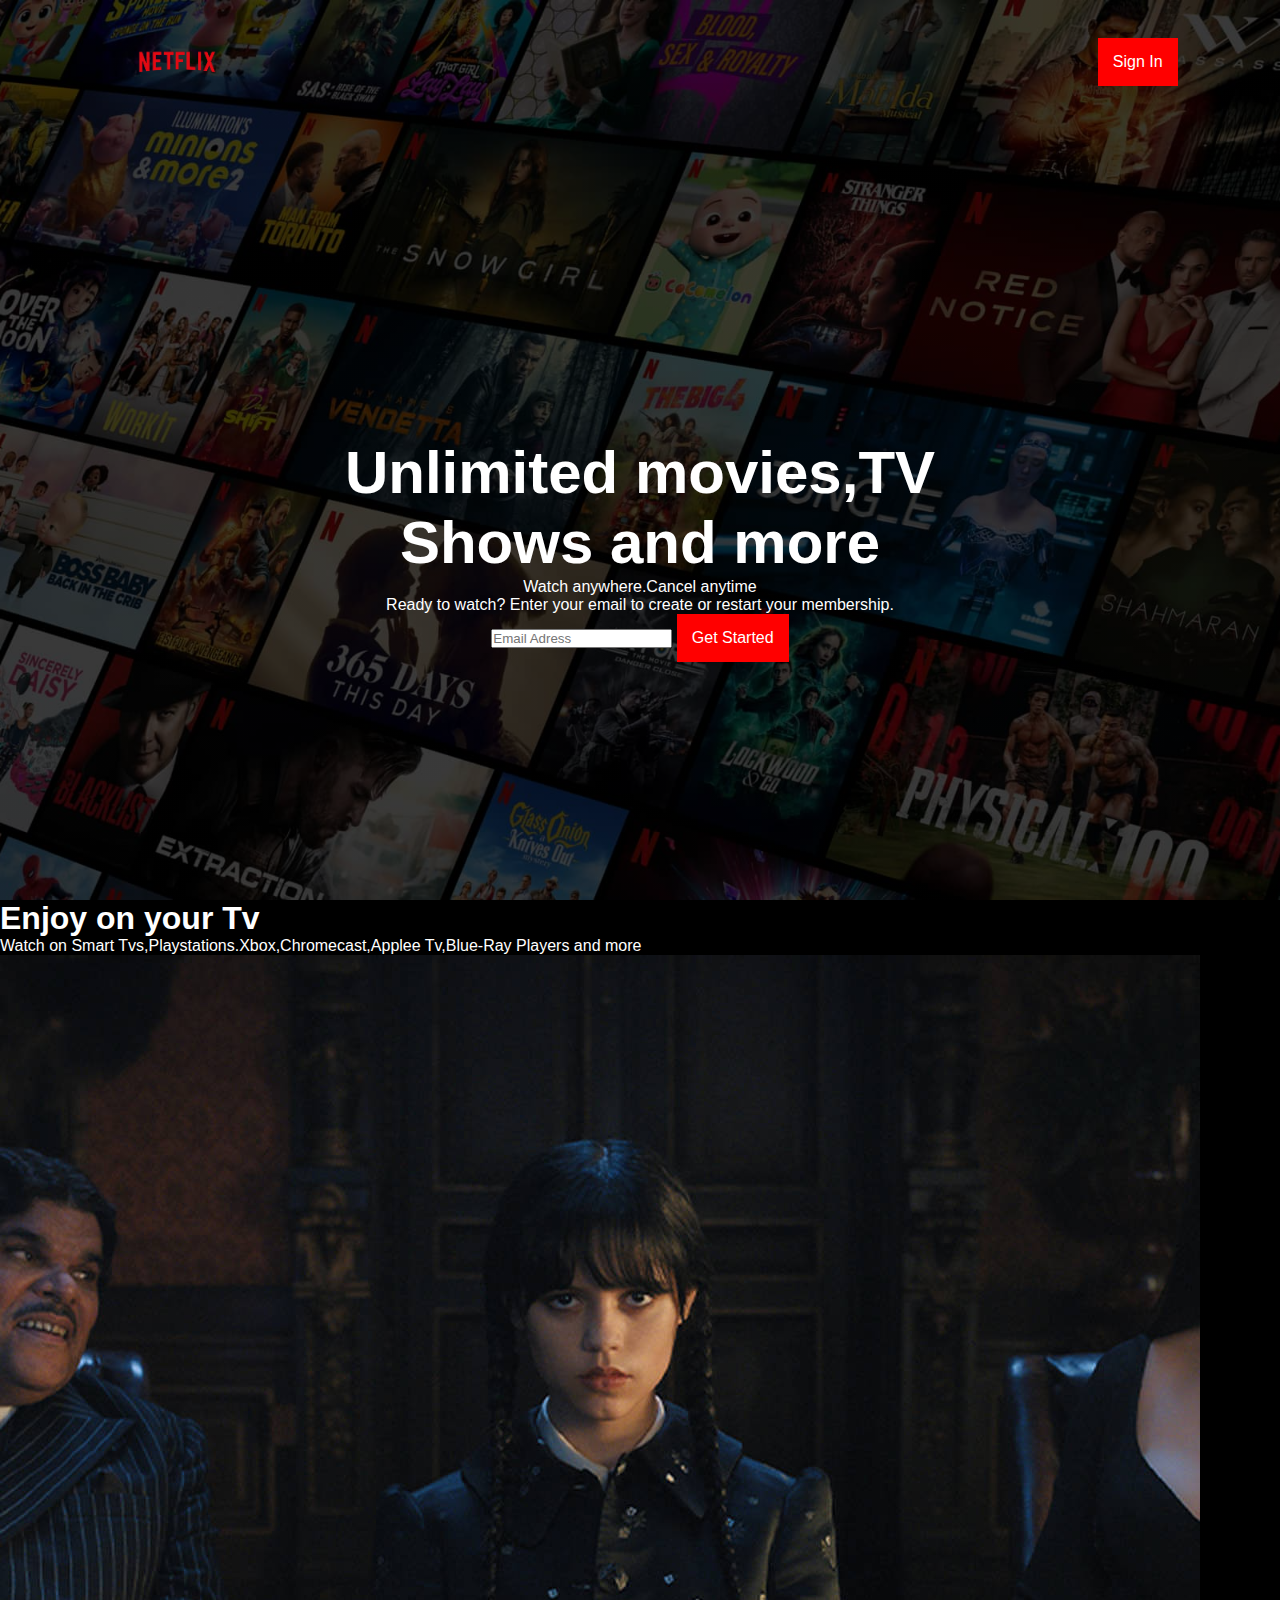
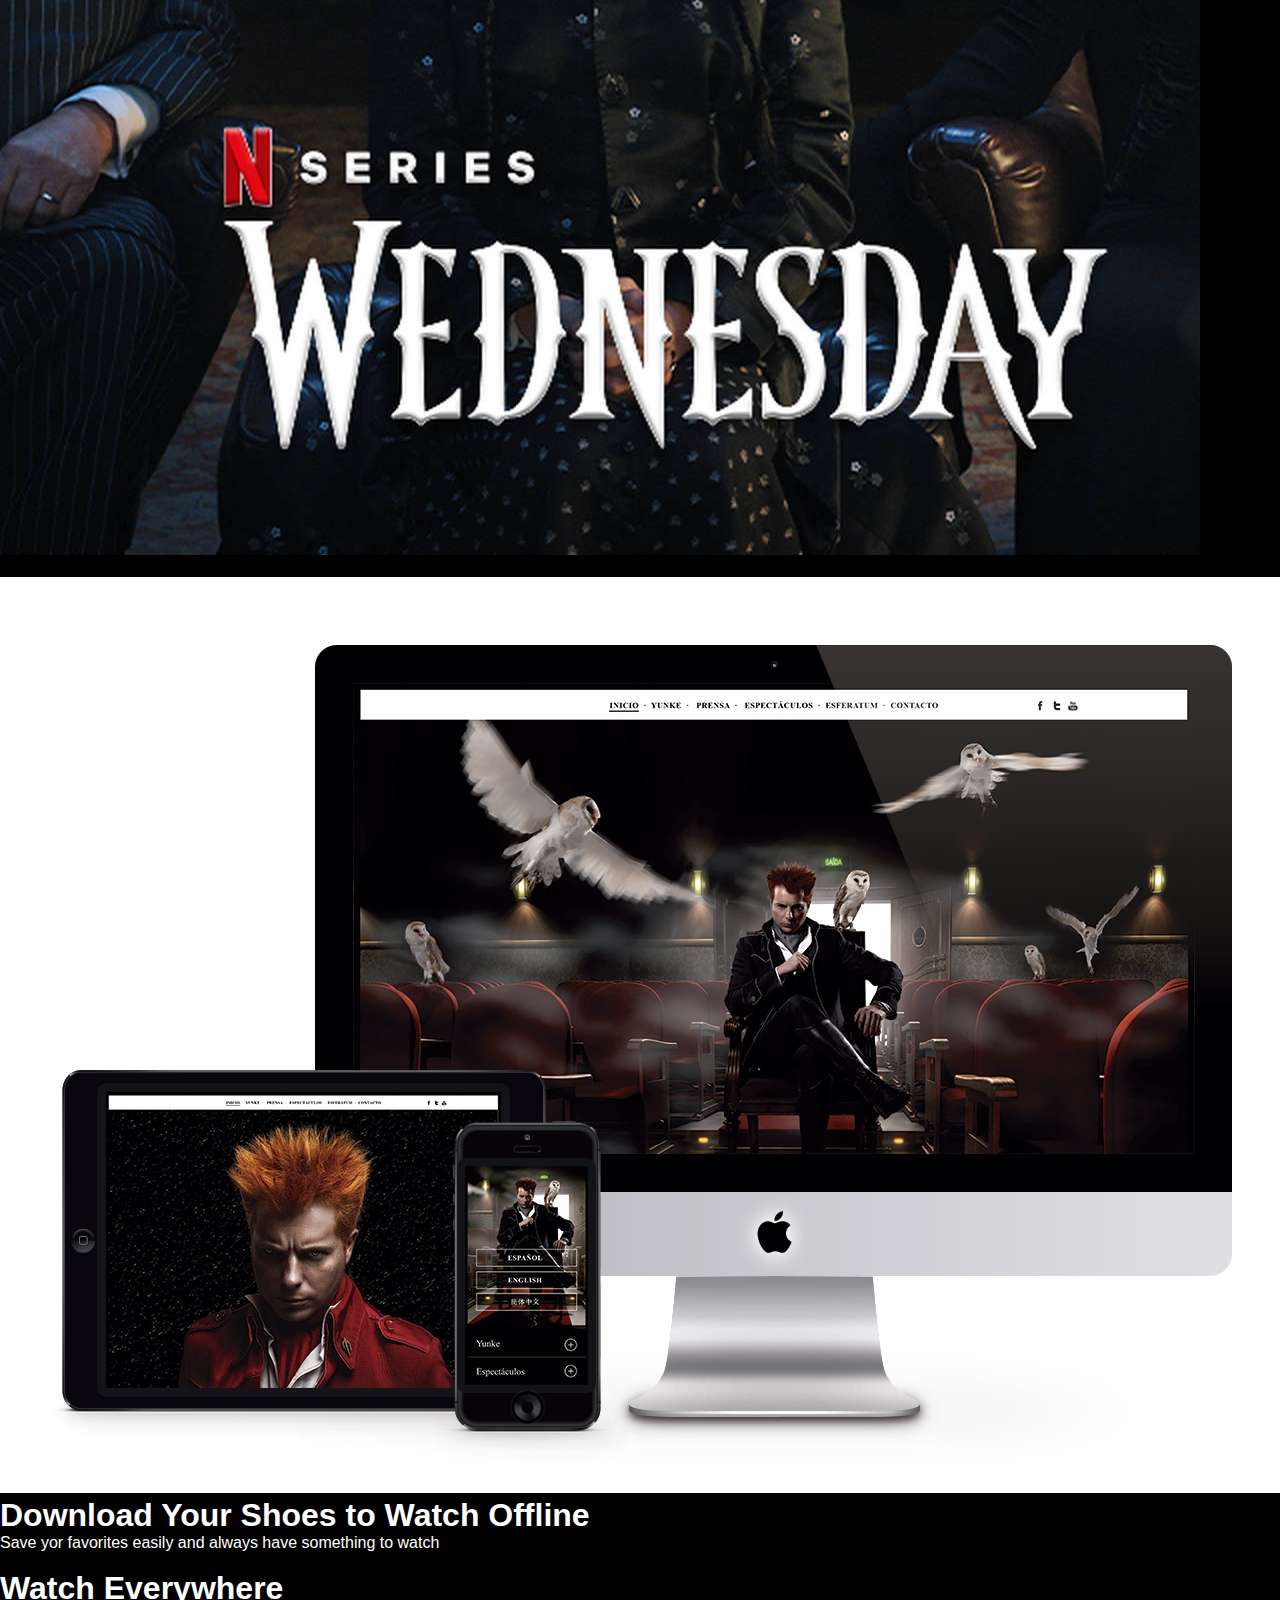
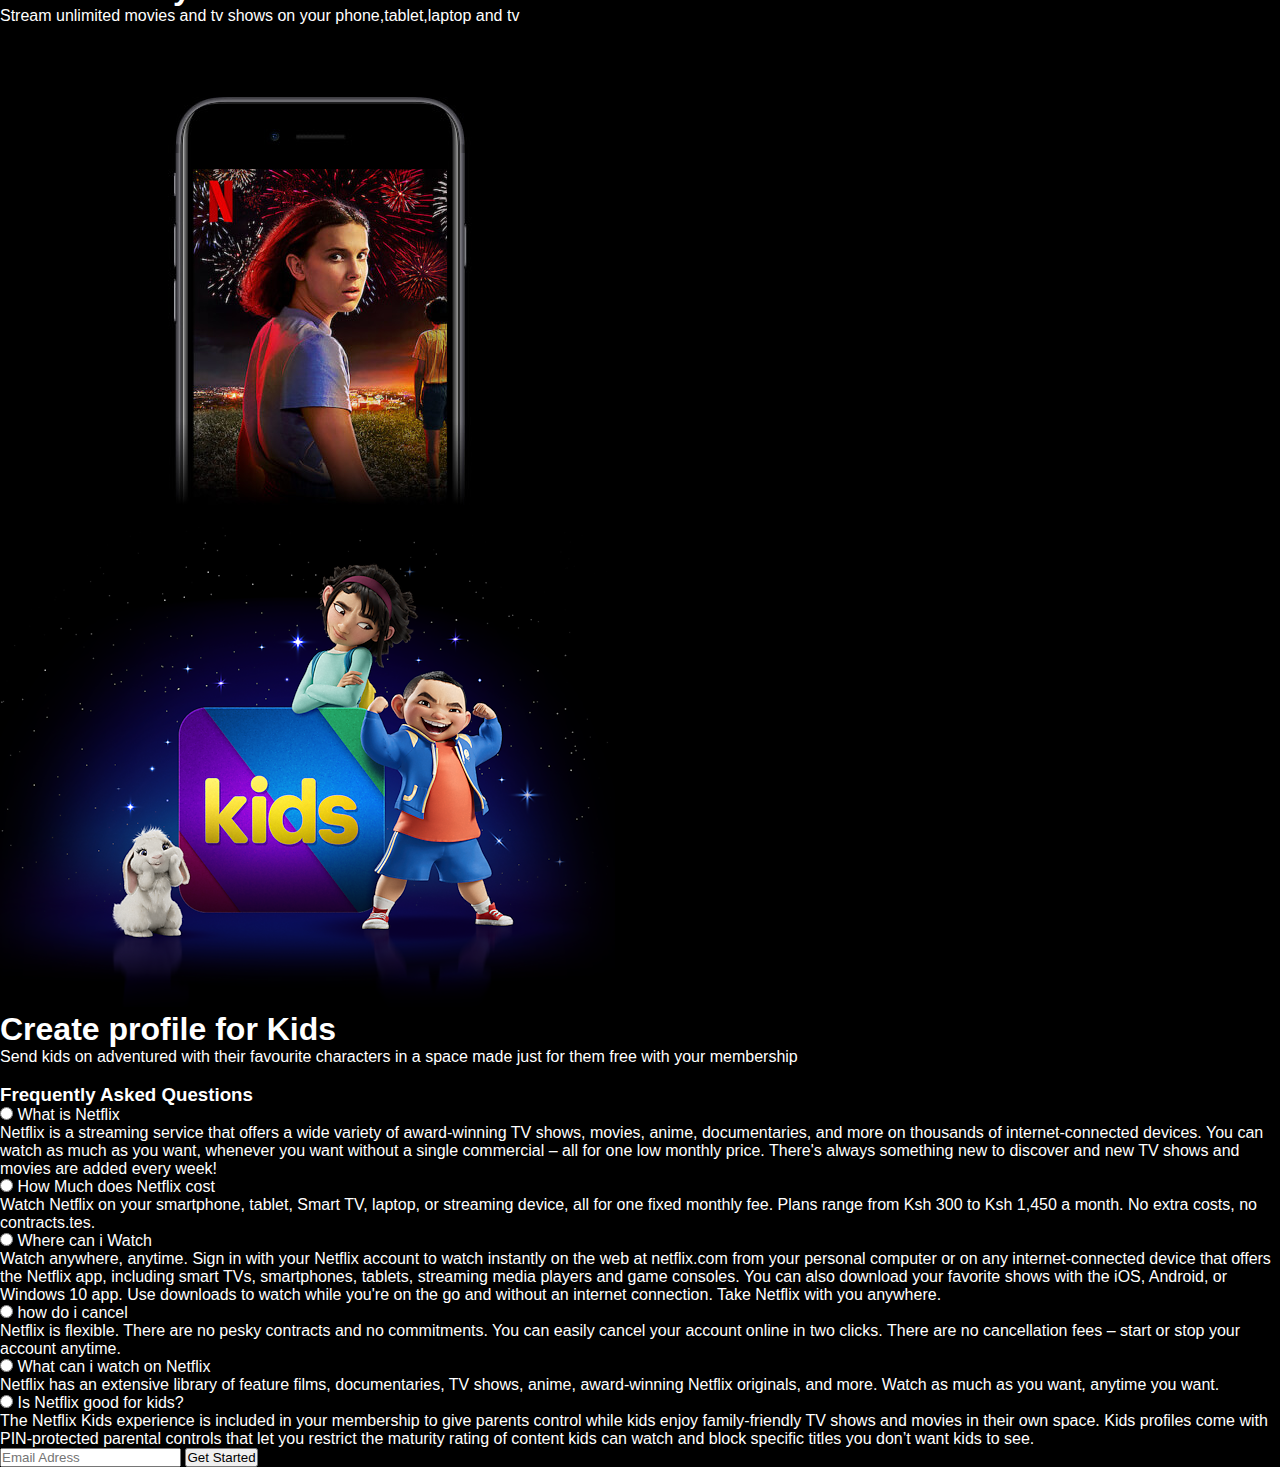
<file: index.html>
<!DOCTYPE html>
<html lang="en">
<head>
    <meta charset="UTF-8">
    <meta name="viewport" content="width=device-width, initial-scale=1.0">
    <title>Netflix-clone</title>
    <link rel="stylesheet" href="style.css">
    <link rel="shortcut icon" href="favicon.ico" type="image/x-icon">
</head>
<body>
    <div class="header">
      <nav>
         <img src="/images/logoMAIN.png" alt="image" class="logo">
        <div>
            <button>Sign In</button>
        </div>
    </nav>
    <div class="header-content">
        <h1>Unlimited movies,TV Shows and more</h1>
        <p>Watch anywhere.Cancel anytime</p>
        <p>Ready to watch? Enter your email to create or restart your membership.</p>
        <form class="email-signup">
            <input type="email" placeholder="Email Adress" required>
            <button type="submit">Get Started</button>
        </form>
    </div>
    </div>

    <!-- end of header -->

    <div class="enjoy">
        <div class="row">
            <div class="text">
                <h1>Enjoy on your Tv</h1>
                <p>Watch on Smart Tvs,Playstations.Xbox,Chromecast,Applee Tv,Blue-Ray Players and more</p>
            </div>
            <div class="image-enjoy"> 
                <img src="images/rechy009.jpeg" alt="image moon">
            </div>
        </div>
        <br>
        <div class="row">
            <div class="image-enjoy">
                <img src="images/thriller.jpg" alt="thriller">
            </div>
            <div class="text">
                <h1>Download Your Shoes to Watch Offline</h1>
                <p>Save yor favorites easily and always have something to watch</p>
            </div>
        </div>
       <br>
       <div class="row">
        <div class="text">
            <h1> Watch Everywhere</h1>
            <p>Stream unlimited movies and tv shows on your phone,tablet,laptop and tv</p>
        </div>
        <div class="image-enjoy">
            <img src="images/mobile-0819.jpg" alt="image">
        </div>
       </div>
      <br>
      <div class="row">
        <div class="image-enjoy">
            <img src="images/moon.png" alt="image02">
        </div>
        <div class="text">
            <h1>Create profile for Kids</h1>
            <p>Send kids on adventured with their favourite characters in a space made just for them free with your membership</p>
        </div>
      </div>
      <br>
      <div class="faq">
        <h3>Frequently Asked Questions</h3>
        <ul class="lists">
          <li>
            <input type="radio" name="lists" id="first" />
            <label for="first">What is Netflix</label>
            <div class="content">
              <p>
                Netflix is a streaming service that offers a wide variety of
                award-winning TV shows, movies, anime, documentaries, and more
                on thousands of internet-connected devices. You can watch as
                much as you want, whenever you want without a single commercial
                – all for one low monthly price. There's always something new to
                discover and new TV shows and movies are added every week!
              </p>
            </div>
          </li>

          <li>
            <input type="radio" name="lists" id="second" />
            <label for="second">How Much does Netflix cost</label>
            <div class="content">
              <p>
                Watch Netflix on your smartphone, tablet, Smart TV, laptop, or
                streaming device, all for one fixed monthly fee. Plans range
                from Ksh 300 to Ksh 1,450 a month. No extra costs, no
                contracts.tes.
              </p>
            </div>
          </li>

          <li>
            <input type="radio" name="lists" id="thrid" />
            <label for="third">Where can i Watch</label>
            <div class="content">
              <p>
                Watch anywhere, anytime. Sign in with your Netflix account to
                watch instantly on the web at netflix.com from your personal
                computer or on any internet-connected device that offers the
                Netflix app, including smart TVs, smartphones, tablets,
                streaming media players and game consoles. You can also download
                your favorite shows with the iOS, Android, or Windows 10 app.
                Use downloads to watch while you're on the go and without an
                internet connection. Take Netflix with you anywhere.
              </p>
            </div>
          </li>

          <li>
            <input type="radio" name="lists" id="fourth" />
            <label for="fourth">how do i cancel</label>
            <div class="content">
              <p>
                Netflix is flexible. There are no pesky contracts and no
                commitments. You can easily cancel your account online in two
                clicks. There are no cancellation fees – start or stop your
                account anytime.
              </p>
            </div>
          </li>

          <li>
            <input type="radio" name="lists" id="fifth" />
            <label for="fifth">What can i watch on Netflix</label>
            <div class="content">
              <p>
                Netflix has an extensive library of feature films,
                documentaries, TV shows, anime, award-winning Netflix originals,
                and more. Watch as much as you want, anytime you want.
              </p>
            </div>
          </li>

          <li>
            <input type="radio" name="lists" id="sixth" />
            <label for="sixth">Is Netflix good for kids?</label>
            <div class="content">
              <p>
                The Netflix Kids experience is included in your membership to
                give parents control while kids enjoy family-friendly TV shows
                and movies in their own space. Kids profiles come with
                PIN-protected parental controls that let you restrict the
                maturity rating of content kids can watch and block specific
                titles you don’t want kids to see.
              </p>
            </div>
          </li>
        </ul>
      </div>
        <form class="email-signup">
            <input type="email" placeholder="Email Adress" required>
            <button type="submit">Get Started</button>
        </form>
    </div>
</body>
</html>
</file>
<file: style.css>
*{
    margin: 0;
    padding: 0;
    font-family: sans-serif;
    box-sizing: border-box;
}
body{
    background: black;
    color: white;
}
/* header section */
.header{
    width: 100%;
    height: 100vh;
    background-image: linear-gradient(rgba(0, 0, 0, 0.7),rgba(0,0,0,0.7)),url('images/mynet.jpg');
    background-size: cover;
    background-position: center;
    padding: 10px 8%;
    position: relative;
    
}
nav{
    display: flex;
    align-items: center;
    justify-content: space-between;
    padding: 10px 0%;
}
.logo{
    width: 150px;
    cursor: pointer;
}
.header button{
    background: red;
    color: white;
    border: 0;
    outline: 0;
    font-size: 16px;
    cursor: pointer;
    padding :15px;
}
.header-content{
    position: absolute;
    top: 50%;
    left: 50%;
    text-align: center;
    margin-top: 100px;
    transform: translate(-50% ,-50%);
}
.header-content h1{
    font-size: 60px;
    line-height: 70px;
    font-weight: 600;
    max-width: 650px;
}
</file>
